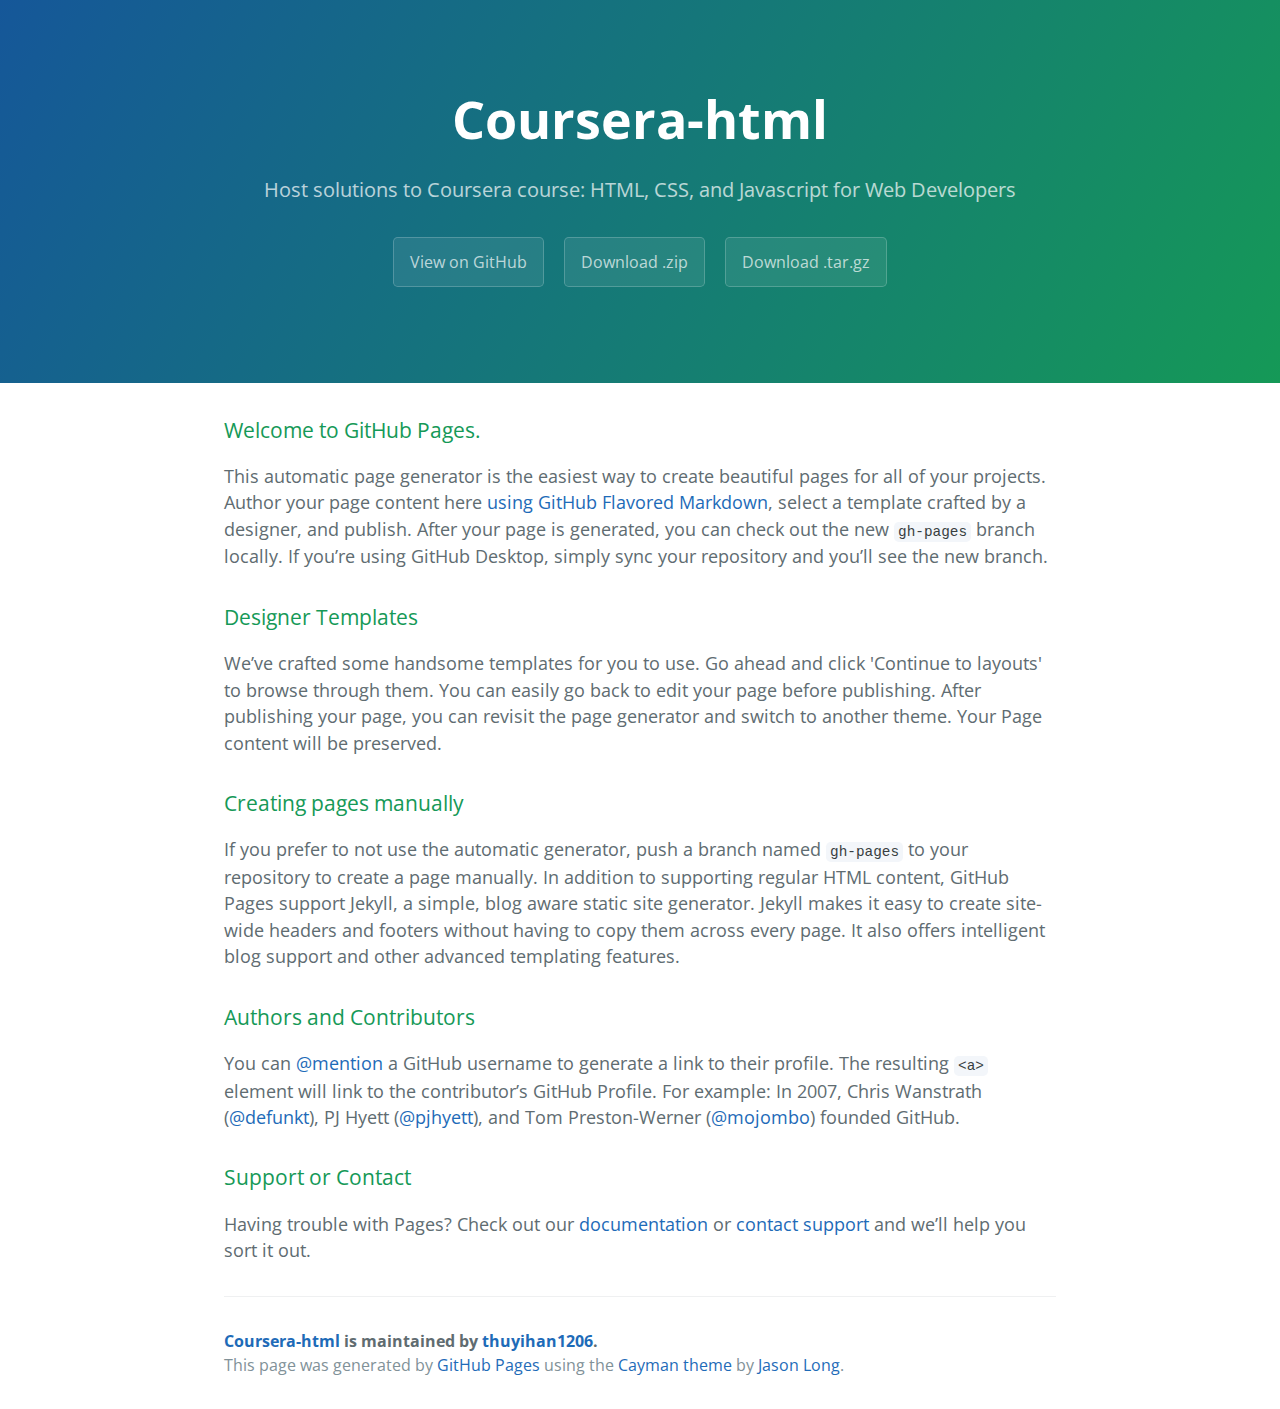
<file: index.html>
<!DOCTYPE html>
<html lang="en-us">
  <head>
    <meta charset="UTF-8">
    <title>Coursera-html by thuyihan1206</title>
    <meta name="viewport" content="width=device-width, initial-scale=1">
    <link rel="stylesheet" type="text/css" href="stylesheets/normalize.css" media="screen">
    <link href='https://fonts.googleapis.com/css?family=Open+Sans:400,700' rel='stylesheet' type='text/css'>
    <link rel="stylesheet" type="text/css" href="stylesheets/stylesheet.css" media="screen">
    <link rel="stylesheet" type="text/css" href="stylesheets/github-light.css" media="screen">
  </head>
  <body>
    <section class="page-header">
      <h1 class="project-name">Coursera-html</h1>
      <h2 class="project-tagline">Host solutions to Coursera course: HTML, CSS, and Javascript for Web Developers</h2>
      <a href="https://github.com/thuyihan1206/coursera-html" class="btn">View on GitHub</a>
      <a href="https://github.com/thuyihan1206/coursera-html/zipball/master" class="btn">Download .zip</a>
      <a href="https://github.com/thuyihan1206/coursera-html/tarball/master" class="btn">Download .tar.gz</a>
    </section>

    <section class="main-content">
      <h3>
<a id="welcome-to-github-pages" class="anchor" href="#welcome-to-github-pages" aria-hidden="true"><span aria-hidden="true" class="octicon octicon-link"></span></a>Welcome to GitHub Pages.</h3>

<p>This automatic page generator is the easiest way to create beautiful pages for all of your projects. Author your page content here <a href="https://guides.github.com/features/mastering-markdown/">using GitHub Flavored Markdown</a>, select a template crafted by a designer, and publish. After your page is generated, you can check out the new <code>gh-pages</code> branch locally. If you’re using GitHub Desktop, simply sync your repository and you’ll see the new branch.</p>

<h3>
<a id="designer-templates" class="anchor" href="#designer-templates" aria-hidden="true"><span aria-hidden="true" class="octicon octicon-link"></span></a>Designer Templates</h3>

<p>We’ve crafted some handsome templates for you to use. Go ahead and click 'Continue to layouts' to browse through them. You can easily go back to edit your page before publishing. After publishing your page, you can revisit the page generator and switch to another theme. Your Page content will be preserved.</p>

<h3>
<a id="creating-pages-manually" class="anchor" href="#creating-pages-manually" aria-hidden="true"><span aria-hidden="true" class="octicon octicon-link"></span></a>Creating pages manually</h3>

<p>If you prefer to not use the automatic generator, push a branch named <code>gh-pages</code> to your repository to create a page manually. In addition to supporting regular HTML content, GitHub Pages support Jekyll, a simple, blog aware static site generator. Jekyll makes it easy to create site-wide headers and footers without having to copy them across every page. It also offers intelligent blog support and other advanced templating features.</p>

<h3>
<a id="authors-and-contributors" class="anchor" href="#authors-and-contributors" aria-hidden="true"><span aria-hidden="true" class="octicon octicon-link"></span></a>Authors and Contributors</h3>

<p>You can <a href="https://help.github.com/articles/basic-writing-and-formatting-syntax/#mentioning-users-and-teams" class="user-mention">@mention</a> a GitHub username to generate a link to their profile. The resulting <code>&lt;a&gt;</code> element will link to the contributor’s GitHub Profile. For example: In 2007, Chris Wanstrath (<a href="https://github.com/defunkt" class="user-mention">@defunkt</a>), PJ Hyett (<a href="https://github.com/pjhyett" class="user-mention">@pjhyett</a>), and Tom Preston-Werner (<a href="https://github.com/mojombo" class="user-mention">@mojombo</a>) founded GitHub.</p>

<h3>
<a id="support-or-contact" class="anchor" href="#support-or-contact" aria-hidden="true"><span aria-hidden="true" class="octicon octicon-link"></span></a>Support or Contact</h3>

<p>Having trouble with Pages? Check out our <a href="https://help.github.com/pages">documentation</a> or <a href="https://github.com/contact">contact support</a> and we’ll help you sort it out.</p>

      <footer class="site-footer">
        <span class="site-footer-owner"><a href="https://github.com/thuyihan1206/coursera-html">Coursera-html</a> is maintained by <a href="https://github.com/thuyihan1206">thuyihan1206</a>.</span>

        <span class="site-footer-credits">This page was generated by <a href="https://pages.github.com">GitHub Pages</a> using the <a href="https://github.com/jasonlong/cayman-theme">Cayman theme</a> by <a href="https://twitter.com/jasonlong">Jason Long</a>.</span>
      </footer>

    </section>

  
  </body>
</html>
</file>
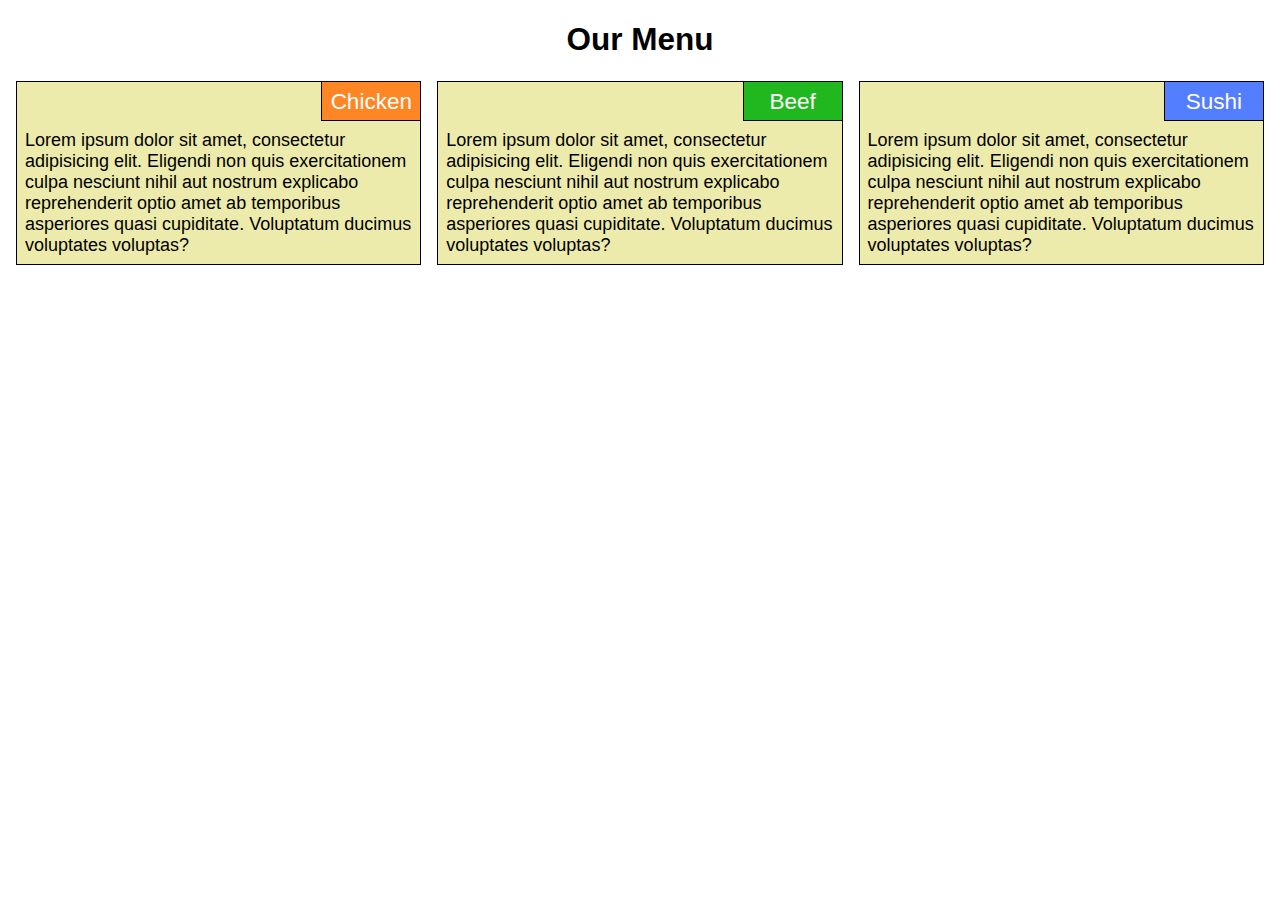
<file: mod2_solution/index.html>
<!DOCTYPE html>
<html>
<head>
    <meta charset="utf-8">
    <meta name="viewport" content="width=device-width, initial-scale=1">
    <link rel="stylesheet" href="css/app.css">
    <title>Assignment Solution for Module 2</title>
</head>

<body>
<h1>Our Menu</h1>
<div class="row">
    <section class="col-md-double">
        <div>
            <div class="section-title title-chicken">Chicken</div>
            <div class="section-content">
                Lorem ipsum dolor sit amet, consectetur adipisicing elit. Eligendi non quis
                exercitationem culpa nesciunt nihil aut nostrum explicabo reprehenderit optio
                amet ab temporibus asperiores quasi cupiditate. Voluptatum ducimus voluptates voluptas?
            </div>
        </div>
    </section>
    <section class="col-md-double">
        <div>
            <div class="section-title title-beef">Beef</div>
            <div class="section-content">
                Lorem ipsum dolor sit amet, consectetur adipisicing elit. Eligendi non quis
                exercitationem culpa nesciunt nihil aut nostrum explicabo reprehenderit optio
                amet ab temporibus asperiores quasi cupiditate. Voluptatum ducimus voluptates voluptas?
            </div>
        </div>
    </section>
    <section class="col-md-single">
        <div>
            <div class="section-title title-sushi">Sushi</div>
            <div class="section-content">
                Lorem ipsum dolor sit amet, consectetur adipisicing elit. Eligendi non quis
                exercitationem culpa nesciunt nihil aut nostrum explicabo reprehenderit optio
                amet ab temporibus asperiores quasi cupiditate. Voluptatum ducimus voluptates voluptas?
            </div>
        </div>
    </section>
</div>
</body>
</html>
</file>
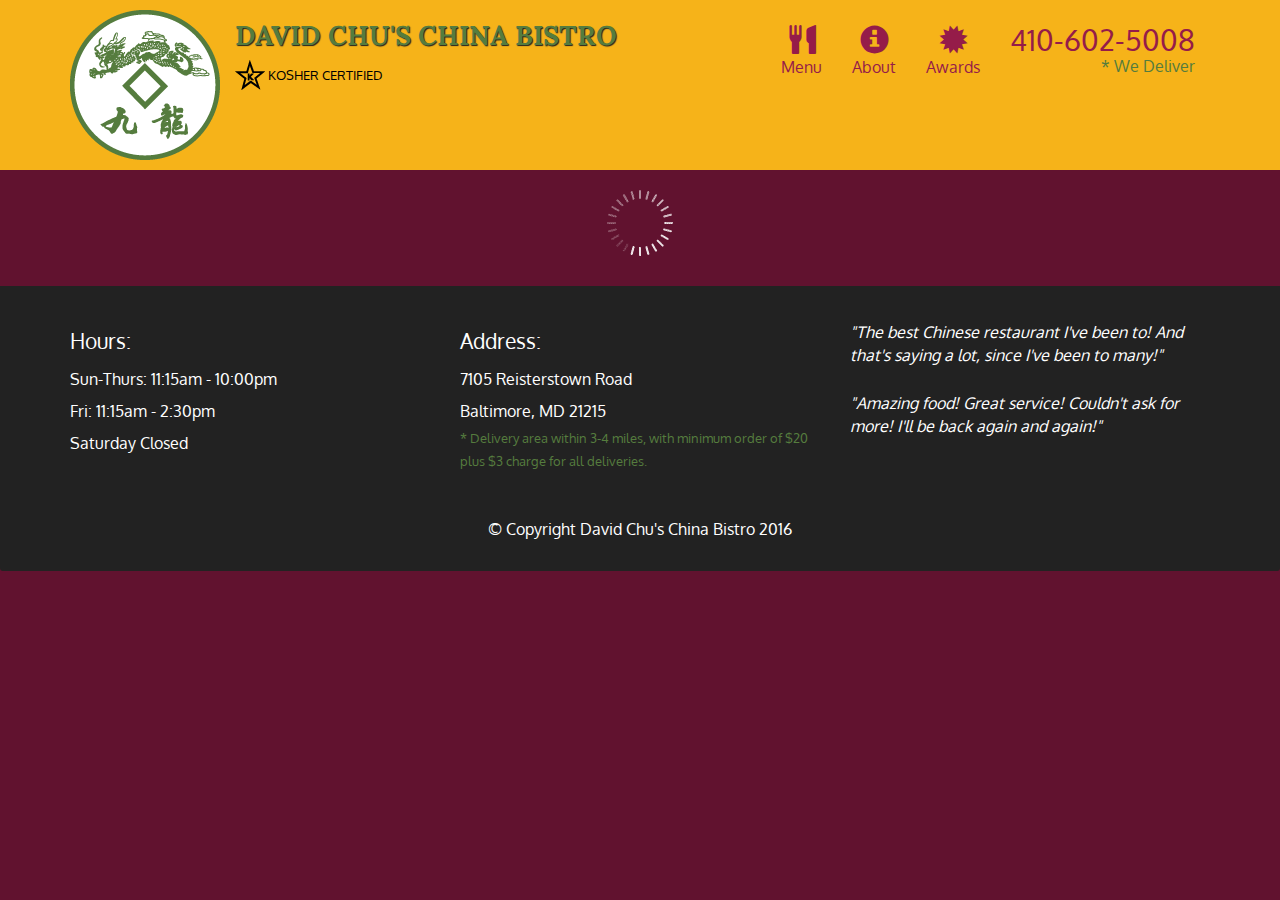
<file: mod4_solution/index.html>
<!doctype html>
<html lang="en">
  <head>
    <meta charset="utf-8">
    <meta http-equiv="X-UA-Compatible" content="IE=edge">
    <meta name="viewport" content="width=device-width, initial-scale=1">
    <title>David Chu's China Bistro</title>
    <link rel="stylesheet" href="css/bootstrap.min.css">
    <link rel="stylesheet" href="css/styles.css">
    <link href='https://fonts.googleapis.com/css?family=Oxygen:400,300,700' rel='stylesheet' type='text/css'>
    <link href='https://fonts.googleapis.com/css?family=Lora' rel='stylesheet' type='text/css'>
  </head>
<body>
  <header>
    <nav id="header-nav" class="navbar navbar-default">
      <div class="container">
        <div class="navbar-header">
          <a href="index.html" class="pull-left visible-md visible-lg">
            <div id="logo-img" alt="Logo image"></div>
          </a>

          <div class="navbar-brand">
            <a href="index.html"><h1>David Chu's China Bistro</h1></a>
            <p>
              <img src="images/star-k-logo.png" alt="Kosher certification">
              <span>Kosher Certified</span>
            </p>
          </div>

          <button id="navbarToggle" type="button" class="navbar-toggle collapsed" data-toggle="collapse" data-target="#collapsable-nav" aria-expanded="false">
            <span class="sr-only">Toggle navigation</span>
            <span class="icon-bar"></span>
            <span class="icon-bar"></span>
            <span class="icon-bar"></span>
          </button>
        </div>
        
        <div id="collapsable-nav" class="collapse navbar-collapse">
           <ul id="nav-list" class="nav navbar-nav navbar-right">
            <li id="navHomeButton" class="visible-xs active">
              <a href="index.html">
                <span class="glyphicon glyphicon-home"></span> Home</a>
            </li>
            <li id="navMenuButton">
              <a href="#" onclick="$dc.loadMenuCategories();">
                <span class="glyphicon glyphicon-cutlery"></span><br class="hidden-xs"> Menu</a>
            </li>
            <li>
              <a href="#">
                <span class="glyphicon glyphicon-info-sign"></span><br class="hidden-xs"> About</a>
            </li>
            <li>
              <a href="#">
                <span class="glyphicon glyphicon-certificate"></span><br class="hidden-xs"> Awards</a>
            </li>
            <li id="phone" class="hidden-xs">
              <a href="tel:410-602-5008">
                <span>410-602-5008</span></a><div>* We Deliver</div>
            </li>
          </ul><!-- #nav-list -->
        </div><!-- .collapse .navbar-collapse -->
      </div><!-- .container -->
    </nav><!-- #header-nav -->
  </header>

  <div id="call-btn" class="visible-xs">
    <a class="btn" href="tel:410-602-5008">
    <span class="glyphicon glyphicon-earphone"></span>
    410-602-5008
    </a>
  </div>
  <div id="xs-deliver" class="text-center visible-xs">* We Deliver</div>

  <div id="main-content" class="container"></div>

  <footer class="panel-footer">
    <div class="container">
      <div class="row">
        <section id="hours" class="col-sm-4">
          <span>Hours:</span><br>
          Sun-Thurs: 11:15am - 10:00pm<br>
          Fri: 11:15am - 2:30pm<br>
          Saturday Closed
          <hr class="visible-xs">
        </section>
        <section id="address" class="col-sm-4">
          <span>Address:</span><br>
          7105 Reisterstown Road<br>
          Baltimore, MD 21215
          <p>* Delivery area within 3-4 miles, with minimum order of $20 plus $3 charge for all deliveries.</p>
          <hr class="visible-xs">
        </section>
        <section id="testimonials" class="col-sm-4">
          <p>"The best Chinese restaurant I've been to! And that's saying a lot, since I've been to many!"</p>
          <p>"Amazing food! Great service! Couldn't ask for more! I'll be back again and again!"</p>
        </section>
      </div>
      <div class="text-center">&copy; Copyright David Chu's China Bistro 2016</div>
    </div>
  </footer>

  <!-- jQuery (Bootstrap JS plugins depend on it) -->
  <script src="js/jquery-2.1.4.min.js"></script>
  <script src="js/bootstrap.min.js"></script>
  <script src="js/ajax-utils.js"></script>
  <script src="js/script.js"></script>
</body>
</html>
</file>
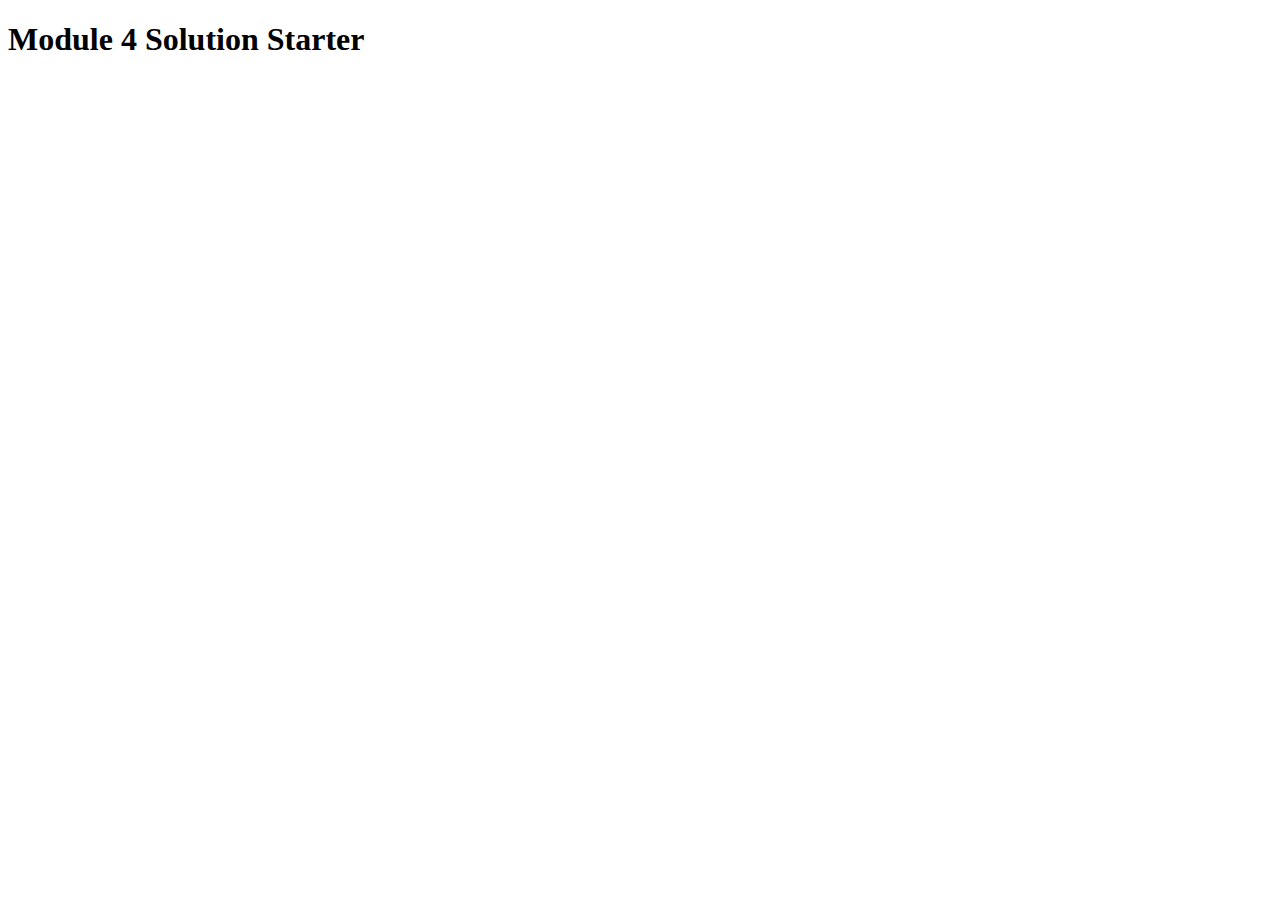
<file: mod4_ver2_solution/index.html>
<!DOCTYPE html>
<html>
<head>
  <meta charset="utf-8">
  <title>Module 4 Solution Starter</title>
  <script>
    var names = []; // DO NOT REMOVE
  </script>
  <script src="SpeakHello.js"></script>
  <script src="SpeakGoodBye.js"></script>
  <script src="script.js"></script>
</head>
<body>
  <h1>Module 4 Solution Starter</h1>
</body>
</html>
</file>
<file: stylesheets/stylesheet.css>
* {
  box-sizing: border-box; }

body {
  padding: 0;
  margin: 0;
  font-family: "Open Sans", "Helvetica Neue", Helvetica, Arial, sans-serif;
  font-size: 16px;
  line-height: 1.5;
  color: #606c71; }

a {
  color: #1e6bb8;
  text-decoration: none; }
  a:hover {
    text-decoration: underline; }

.btn {
  display: inline-block;
  margin-bottom: 1rem;
  color: rgba(255, 255, 255, 0.7);
  background-color: rgba(255, 255, 255, 0.08);
  border-color: rgba(255, 255, 255, 0.2);
  border-style: solid;
  border-width: 1px;
  border-radius: 0.3rem;
  transition: color 0.2s, background-color 0.2s, border-color 0.2s; }
  .btn + .btn {
    margin-left: 1rem; }

.btn:hover {
  color: rgba(255, 255, 255, 0.8);
  text-decoration: none;
  background-color: rgba(255, 255, 255, 0.2);
  border-color: rgba(255, 255, 255, 0.3); }

@media screen and (min-width: 64em) {
  .btn {
    padding: 0.75rem 1rem; } }

@media screen and (min-width: 42em) and (max-width: 64em) {
  .btn {
    padding: 0.6rem 0.9rem;
    font-size: 0.9rem; } }

@media screen and (max-width: 42em) {
  .btn {
    display: block;
    width: 100%;
    padding: 0.75rem;
    font-size: 0.9rem; }
    .btn + .btn {
      margin-top: 1rem;
      margin-left: 0; } }

.page-header {
  color: #fff;
  text-align: center;
  background-color: #159957;
  background-image: linear-gradient(120deg, #155799, #159957); }

@media screen and (min-width: 64em) {
  .page-header {
    padding: 5rem 6rem; } }

@media screen and (min-width: 42em) and (max-width: 64em) {
  .page-header {
    padding: 3rem 4rem; } }

@media screen and (max-width: 42em) {
  .page-header {
    padding: 2rem 1rem; } }

.project-name {
  margin-top: 0;
  margin-bottom: 0.1rem; }

@media screen and (min-width: 64em) {
  .project-name {
    font-size: 3.25rem; } }

@media screen and (min-width: 42em) and (max-width: 64em) {
  .project-name {
    font-size: 2.25rem; } }

@media screen and (max-width: 42em) {
  .project-name {
    font-size: 1.75rem; } }

.project-tagline {
  margin-bottom: 2rem;
  font-weight: normal;
  opacity: 0.7; }

@media screen and (min-width: 64em) {
  .project-tagline {
    font-size: 1.25rem; } }

@media screen and (min-width: 42em) and (max-width: 64em) {
  .project-tagline {
    font-size: 1.15rem; } }

@media screen and (max-width: 42em) {
  .project-tagline {
    font-size: 1rem; } }

.main-content :first-child {
  margin-top: 0; }
.main-content img {
  max-width: 100%; }
.main-content h1, .main-content h2, .main-content h3, .main-content h4, .main-content h5, .main-content h6 {
  margin-top: 2rem;
  margin-bottom: 1rem;
  font-weight: normal;
  color: #159957; }
.main-content p {
  margin-bottom: 1em; }
.main-content code {
  padding: 2px 4px;
  font-family: Consolas, "Liberation Mono", Menlo, Courier, monospace;
  font-size: 0.9rem;
  color: #383e41;
  background-color: #f3f6fa;
  border-radius: 0.3rem; }
.main-content pre {
  padding: 0.8rem;
  margin-top: 0;
  margin-bottom: 1rem;
  font: 1rem Consolas, "Liberation Mono", Menlo, Courier, monospace;
  color: #567482;
  word-wrap: normal;
  background-color: #f3f6fa;
  border: solid 1px #dce6f0;
  border-radius: 0.3rem; }
  .main-content pre > code {
    padding: 0;
    margin: 0;
    font-size: 0.9rem;
    color: #567482;
    word-break: normal;
    white-space: pre;
    background: transparent;
    border: 0; }
.main-content .highlight {
  margin-bottom: 1rem; }
  .main-content .highlight pre {
    margin-bottom: 0;
    word-break: normal; }
.main-content .highlight pre, .main-content pre {
  padding: 0.8rem;
  overflow: auto;
  font-size: 0.9rem;
  line-height: 1.45;
  border-radius: 0.3rem; }
.main-content pre code, .main-content pre tt {
  display: inline;
  max-width: initial;
  padding: 0;
  margin: 0;
  overflow: initial;
  line-height: inherit;
  word-wrap: normal;
  background-color: transparent;
  border: 0; }
  .main-content pre code:before, .main-content pre code:after, .main-content pre tt:before, .main-content pre tt:after {
    content: normal; }
.main-content ul, .main-content ol {
  margin-top: 0; }
.main-content blockquote {
  padding: 0 1rem;
  margin-left: 0;
  color: #819198;
  border-left: 0.3rem solid #dce6f0; }
  .main-content blockquote > :first-child {
    margin-top: 0; }
  .main-content blockquote > :last-child {
    margin-bottom: 0; }
.main-content table {
  display: block;
  width: 100%;
  overflow: auto;
  word-break: normal;
  word-break: keep-all; }
  .main-content table th {
    font-weight: bold; }
  .main-content table th, .main-content table td {
    padding: 0.5rem 1rem;
    border: 1px solid #e9ebec; }
.main-content dl {
  padding: 0; }
  .main-content dl dt {
    padding: 0;
    margin-top: 1rem;
    font-size: 1rem;
    font-weight: bold; }
  .main-content dl dd {
    padding: 0;
    margin-bottom: 1rem; }
.main-content hr {
  height: 2px;
  padding: 0;
  margin: 1rem 0;
  background-color: #eff0f1;
  border: 0; }

@media screen and (min-width: 64em) {
  .main-content {
    max-width: 64rem;
    padding: 2rem 6rem;
    margin: 0 auto;
    font-size: 1.1rem; } }

@media screen and (min-width: 42em) and (max-width: 64em) {
  .main-content {
    padding: 2rem 4rem;
    font-size: 1.1rem; } }

@media screen and (max-width: 42em) {
  .main-content {
    padding: 2rem 1rem;
    font-size: 1rem; } }

.site-footer {
  padding-top: 2rem;
  margin-top: 2rem;
  border-top: solid 1px #eff0f1; }

.site-footer-owner {
  display: block;
  font-weight: bold; }

.site-footer-credits {
  color: #819198; }

@media screen and (min-width: 64em) {
  .site-footer {
    font-size: 1rem; } }

@media screen and (min-width: 42em) and (max-width: 64em) {
  .site-footer {
    font-size: 1rem; } }

@media screen and (max-width: 42em) {
  .site-footer {
    font-size: 0.9rem; } }
</file>
<file: stylesheets/github-light.css>
/*
   Copyright 2014 GitHub Inc.

   Licensed under the Apache License, Version 2.0 (the "License");
   you may not use this file except in compliance with the License.
   You may obtain a copy of the License at

       http://www.apache.org/licenses/LICENSE-2.0

   Unless required by applicable law or agreed to in writing, software
   distributed under the License is distributed on an "AS IS" BASIS,
   WITHOUT WARRANTIES OR CONDITIONS OF ANY KIND, either express or implied.
   See the License for the specific language governing permissions and
   limitations under the License.

*/

.pl-c /* comment */ {
  color: #969896;
}

.pl-c1      /* constant, markup.raw, meta.diff.header, meta.module-reference, meta.property-name, support, support.constant, support.variable, variable.other.constant */,
.pl-s .pl-v /* string variable */ {
  color: #0086b3;
}

.pl-e  /* entity */,
.pl-en /* entity.name */ {
  color: #795da3;
}

.pl-s .pl-s1 /* string source */,
.pl-smi      /* storage.modifier.import, storage.modifier.package, storage.type.java, variable.other, variable.parameter.function */ {
  color: #333;
}

.pl-ent /* entity.name.tag */ {
  color: #63a35c;
}

.pl-k /* keyword, storage, storage.type */ {
  color: #a71d5d;
}

.pl-pds              /* punctuation.definition.string, string.regexp.character-class */,
.pl-s                /* string */,
.pl-s .pl-pse .pl-s1 /* string punctuation.section.embedded source */,
.pl-sr               /* string.regexp */,
.pl-sr .pl-cce       /* string.regexp constant.character.escape */,
.pl-sr .pl-sra       /* string.regexp string.regexp.arbitrary-repitition */,
.pl-sr .pl-sre       /* string.regexp source.ruby.embedded */ {
  color: #183691;
}

.pl-v /* variable */ {
  color: #ed6a43;
}

.pl-id /* invalid.deprecated */ {
  color: #b52a1d;
}

.pl-ii /* invalid.illegal */ {
  background-color: #b52a1d;
  color: #f8f8f8;
}

.pl-sr .pl-cce /* string.regexp constant.character.escape */ {
  color: #63a35c;
  font-weight: bold;
}

.pl-ml /* markup.list */ {
  color: #693a17;
}

.pl-mh        /* markup.heading */,
.pl-mh .pl-en /* markup.heading entity.name */,
.pl-ms        /* meta.separator */ {
  color: #1d3e81;
  font-weight: bold;
}

.pl-mq /* markup.quote */ {
  color: #008080;
}

.pl-mi /* markup.italic */ {
  color: #333;
  font-style: italic;
}

.pl-mb /* markup.bold */ {
  color: #333;
  font-weight: bold;
}

.pl-md /* markup.deleted, meta.diff.header.from-file */ {
  background-color: #ffecec;
  color: #bd2c00;
}

.pl-mi1 /* markup.inserted, meta.diff.header.to-file */ {
  background-color: #eaffea;
  color: #55a532;
}

.pl-mdr /* meta.diff.range */ {
  color: #795da3;
  font-weight: bold;
}

.pl-mo /* meta.output */ {
  color: #1d3e81;
}
</file>
<file: mod2_solution/css/app.css>
/********** Base styles **********/
* {
    box-sizing: border-box;
}
body {
    font-family: Helvetica, sans-serif;
    font-size: 18px;
}
h1 {
    margin-bottom: 15px;
    text-align: center;
    font-size: 175%;
}
section > div {
    position: relative;
    background-color: #edebac;
    border: 1px solid black;
}
.section-title {
    position: absolute;
    right: -1px;
    top: -1px;
    border: 1px solid black;
    text-align: center;
    color: white;
    font-size: 125%;
    width: 100px;
    height: 40px;
    line-height: 40px;
    vertical-align: middle;
}
.title-chicken {
    background-color: #ff8624;
}
.title-beef {
    background-color: #21b81f;
}
.title-sushi {
    background-color: #537eff;
}
.section-content {
    margin-top: 40px;
    padding: 8px;
    color: black;
}

/********** Responsive width **********/
.row > section {
    width: 100%;
    float: left;
    padding: 8px;
}
@media (min-width: 992px) {
    .row > section {
        width: 33.33%;
    }
}
@media (min-width: 768px) and (max-width: 991px) {
    .row .col-md-double {
        width: 50%;
    }
    .row .col-md-single {
        width: 100%;
    }
}
</file>
<file: mod4_solution/css/styles.css>
body {
  font-size: 16px;
  color: #fff;
  background-color: #61122f;
  font-family: 'Oxygen', sans-serif;
}

/** HEADER **/
#header-nav {
  background-color: #f6b319;
  border-radius: 0;
  border: 0;
}

#logo-img {
  background: url('../images/restaurant-logo_large.png') no-repeat;
  width: 150px;
  height: 150px;
  margin: 10px 15px 10px 0;
}

.navbar-brand {
  padding-top: 25px;
}
.navbar-brand h1 { /* Restaurant name */
  font-family: 'Lora', serif;
  color: #557c3e;
  font-size: 1.5em;
  text-transform: uppercase;
  font-weight: bold;
  text-shadow: 1px 1px 1px #222;
  margin-top: 0;
  margin-bottom: 0;
  line-height: .75;
}
.navbar-brand a:hover, .navbar-brand a:focus {
  text-decoration: none;
}
.navbar-brand p { /* Kosher cert */
  color: #000;
  text-transform: uppercase;
  font-size: .7em;
  margin-top: 15px;
}
.navbar-brand p span { /* Star-K */
  vertical-align: middle;
}

#nav-list {
  margin-top: 10px;
}
#nav-list a {
  color: #951C49;
  text-align: center;
}
#nav-list a:hover {
  background: #E7E7E7;
}
#nav-list a span {
  font-size: 1.8em;
}

#phone {
  margin-top: 5px;
}
#phone a { /* Phone number */
  text-align: right;
  padding-bottom: 0;
}
#phone div { /* We Deliver */
  color: #557c3e;
  text-align: right;
  padding-right: 15px;
}

.navbar-header button.navbar-toggle, .navbar-header .icon-bar {
  border: 1px solid #61122f;
}
.navbar-header button.navbar-toggle {
  clear: both;
  margin-top: -30px;
}
/* END HEADER */

/* FOOTER */
.panel-footer {
  margin-top: 30px;
  padding-top: 35px;
  padding-bottom: 30px;
  background-color: #222;
  border-top: 0;
}
.panel-footer div.row {
  margin-bottom: 35px;
}
#hours, #address {
  line-height: 2;
}
#hours > span, #address > span {
  font-size: 1.3em;
}
#address p {
  color: #557c3e;
  font-size: .8em;
  line-height: 1.8;
}
#testimonials {
  font-style: italic;
}
#testimonials p:nth-child(2) {
  margin-top: 25px;
}
/* END FOOTER */



/* HOME PAGE */
.container .jumbotron {
  box-shadow: 0 0 50px #3F0C1F;
  border: 2px solid #3F0C1F;
}

#menu-tile, #specials-tile, #map-tile {
  height: 250px;
  width: 100%;
  margin-bottom: 15px;
  position: relative;
  border: 2px solid #3F0C1F;
  overflow: hidden;
}
#menu-tile:hover, #specials-tile:hover, #map-tile:hover {
  box-shadow: 0 1px 5px 1px #cccccc;
}
#menu-tile {
  background: url('../images/menu-tile.jpg') no-repeat;
  background-position: center;
}
#specials-tile {
  background: url('../images/specials-tile.jpg') no-repeat;
  background-position: center;
}
#menu-tile span, #specials-tile span, #map-tile span {
  position: absolute;
  bottom: 0;
  right: 0;
  width: 100%;
  text-align: center;
  font-size: 1.6em;
  text-transform: uppercase;
  background-color: #000;
  color: #fff;
  opacity: .8;
}
/* END HOME PAGE */

/* MENU CATEGORIES PAGE */
.category-tile { 
  position: relative;
  border: 2px solid #3F0C1F;
  overflow: hidden;
  width: 200px;
  height: 200px;
  margin: 0 auto 15px;
}
.category-tile span {
  position: absolute;
  bottom: 0;
  right: 0;
  width: 100%;
  text-align: center;
  font-size: 1.2em;
  text-transform: uppercase;
  background-color: #000;
  color: #fff;
  opacity: .8;
}
.category-tile:hover {
  box-shadow: 0 1px 5px 1px #cccccc;
}

#menu-categories-title + div {
  margin-bottom: 50px;
}
/* END MENU CATEGORIES PAGE */

/* SINGLE CATEGORY PAGE */
.menu-item-tile {
  margin-bottom: 25px;
}
.menu-item-tile hr {
  width: 80%;
}
.menu-item-tile .menu-item-price {
  font-size: 1.1em;
  text-align: right;
  margin-top: -15px;
  margin-right: -15px;
}
.menu-item-tile .menu-item-price span {
  font-size: .6em;
}
.menu-item-photo {
  position: relative;
  border: 2px solid #3F0C1F; 
  overflow: hidden;
  padding: 0;
  margin-right: -15px;
  margin-left: auto;
  margin-bottom: 20px;
  max-width: 250px;
}
.menu-item-photo div {
  position: absolute;
  bottom: 0;
  right: 0;
  width: 80px;
  background-color: #557c3e;
  text-align: center;
}
.menu-item-description {
  padding-right: 30px;
}
h3.menu-item-title {
  margin: 0 0 10px;
}
.menu-item-details {
  font-size: .9em;
  font-style: italic;
}
/* END SINGLE CATEGORY PAGE */


/********** Large devices only **********/
@media (min-width: 1200px) {
  .container .jumbotron {
    background: url('../images/jumbotron_1200.jpg') no-repeat;
    height: 675px;
  }
}

/********** Medium devices only **********/
@media (min-width: 992px) and (max-width: 1199px) {
  /* Header */
  #logo-img {
    background: url('../images/restaurant-logo_medium.png') no-repeat;
    width: 100px;
    height: 100px;
    margin: 5px 5px 5px 0;
  }
  /* End Header */

  /* Home Page */
  .container .jumbotron {
    background: url('../images/jumbotron_992.jpg') no-repeat;
    height: 558px;
  }
  /* End Home Page */
}

/********** Small devices only **********/
@media (min-width: 768px) and (max-width: 991px) {
  /* Home Page */
  .container .jumbotron {
    background: url('../images/jumbotron_768.jpg') no-repeat;
    height: 432px;
  }
  /* End Home Page */
}

/********** Extra small devices only **********/
@media (max-width: 767px) {
  /* Header */
  .navbar-brand {
    padding-top: 10px;
    height: 80px;
  }
  .navbar-brand h1 { /* Restaurant name */
    padding-top: 10px;
    font-size: 5vw; /* 1vw = 1% of viewport width */
  }
  .navbar-brand p { /* Kosher cert */
    font-size: .6em;
    margin-top: 12px;
  }
  .navbar-brand p img { /* Star-K */
    height: 20px;
  }

  #collapsable-nav a { /* Collapsed nav menu text */
    font-size: 1.2em;
  }
  #collapsable-nav a span { /* Collapsed nav menu glyph */
    font-size: 1em;
    margin-right: 5px;
  }

  #call-btn > a {
    font-size: 1.5em;
    display: block;
    margin: 0 20px;
    padding: 10px;
    border: 2px solid #fff;
    background-color: #f6b319;
    color: #951c49;
  }
  #xs-deliver {
    margin-top: 5px;
    font-size: .7em;
    letter-spacing: .1em;
    text-transform: uppercase;
  }
  /* End Header */

  /* Footer */
  .panel-footer section {
    margin-bottom: 30px;
    text-align: center;
  }
  .panel-footer section:nth-child(3) {
    margin-bottom: 0; /* margin already exists on the whole row */
  }
  .panel-footer section hr {
    width: 50%;
  }
  /* End Footer */

  /* Home Page */
  .container .jumbotron {
    margin-top: 30px;
    padding: 0;
  }
  #menu-tile, #specials-tile {
    width: 360px;
    margin: 0 auto 15px;
  }

  .menu-item-photo {
    margin-right: auto;
  }
  .menu-item-tile .menu-item-price {
    text-align: center;
  }
  .menu-item-description {
    text-align: center;;
  }
}


/********** Super extra small devices Only :-) (e.g., iPhone 4) **********/
@media (max-width: 479px) {
  /* Header */
  .navbar-brand h1 { /* Restaurant name */
    padding-top: 5px;
    font-size: 6vw;
  }
  /* End Header */
  
  /* Home page */
  #menu-tile, #specials-tile {
    width: 280px;
    margin: 0 auto 15px;
  }

  .col-xxs-12 {
    position: relative;
    min-height: 1px;
    padding-right: 15px;
    padding-left: 15px;
    float: left;
    width: 100%;
  }
}
</file>
